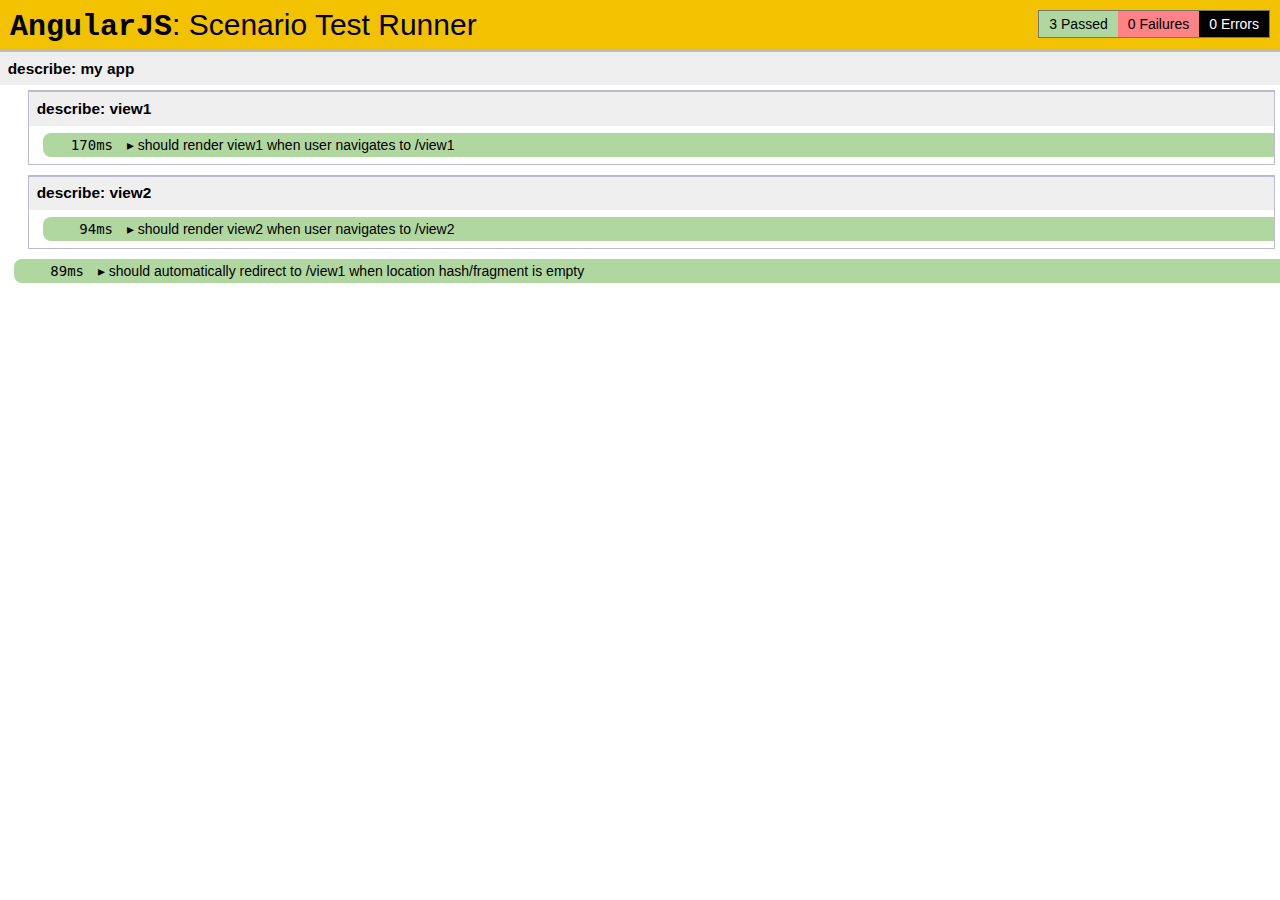
<file: HTML5Application/test/e2e/runner.html>
<!doctype html>
<html lang="en">
  <head>
    <title>End2end Test Runner</title>
    <meta charset="utf-8">
    <script src="../lib/angular/angular-scenario.js" ng-autotest></script>
    <script src="scenarios.js"></script>
  </head>
  <body>
  </body>
</html>
</file>
